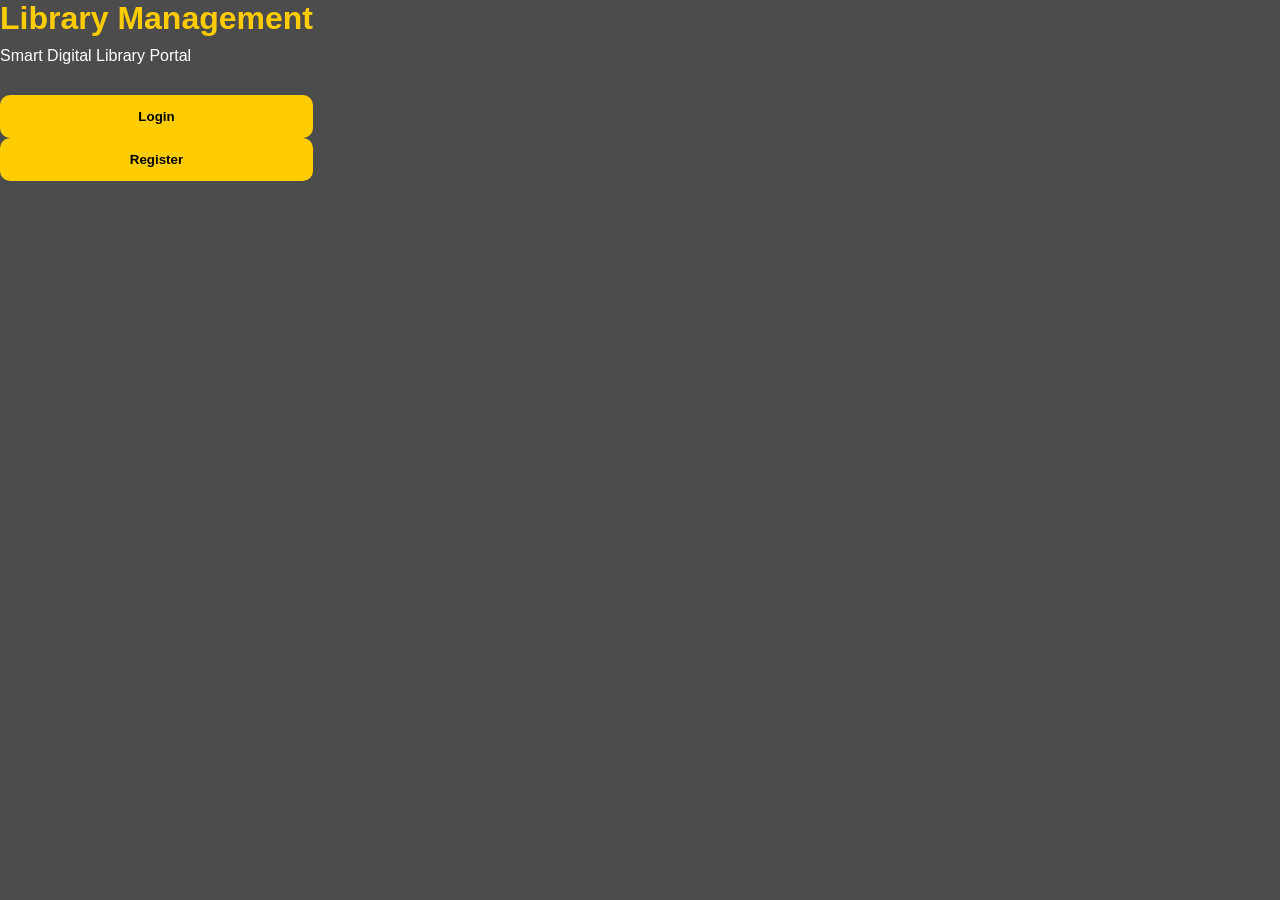
<file: index.html>
<!DOCTYPE html>
<html>
<head>
<meta charset="UTF-8">
<title>Library Management System</title>
<link rel="stylesheet" href="style.css">
</head>
<body>

<div class="container">

<h1>Library Management</h1>

<p>Smart Digital Library Portal</p>

<a href="login.html">
<button>Login</button>
</a>

<a href="register.html">
<button>Register</button>
</a>

</div>

</body>
</html>
</file>
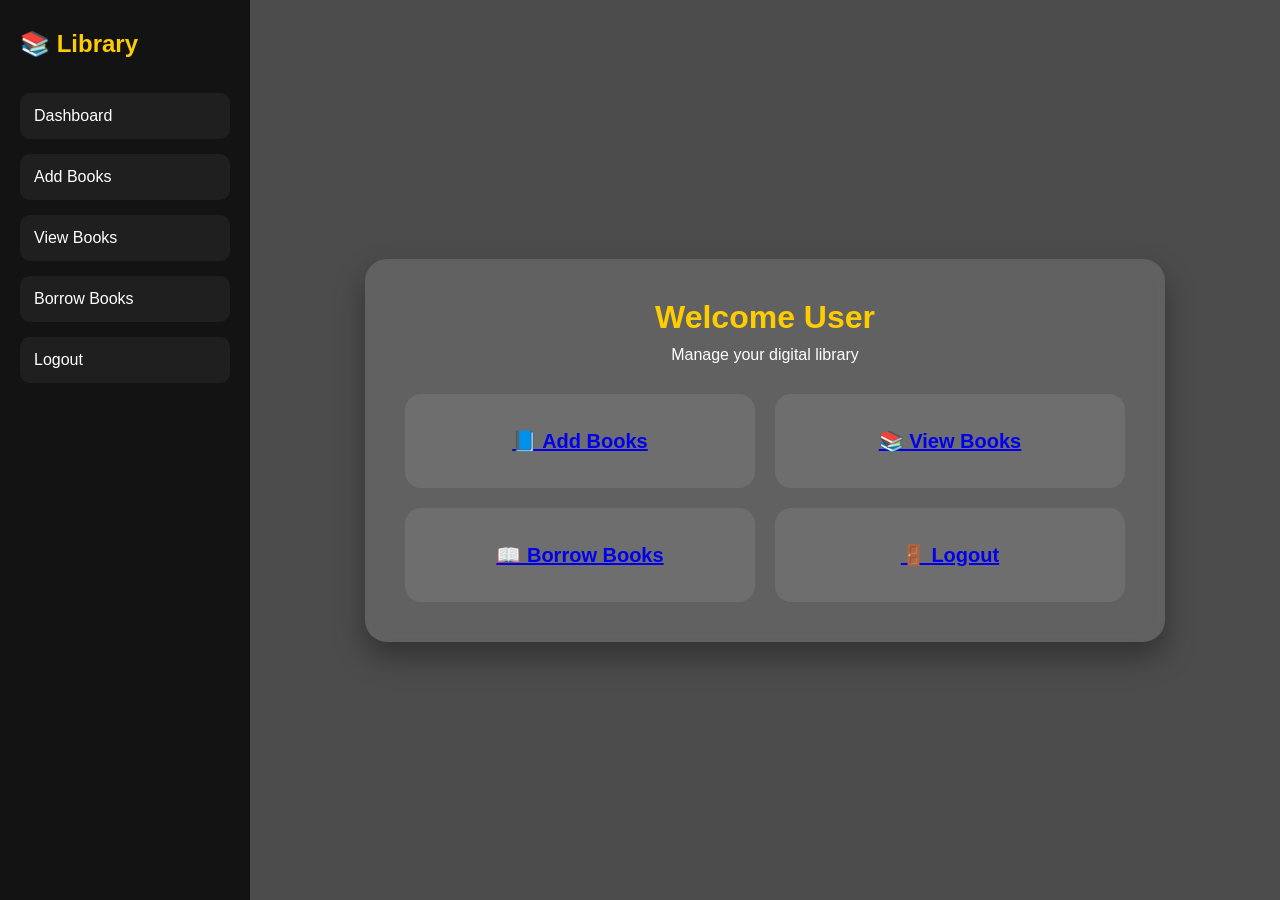
<file: dashboard.html>
<!DOCTYPE html>
<html>
<head>
<meta charset="UTF-8">
<title>User Dashboard</title>
<link rel="stylesheet" href="style.css">
</head>
<body>

<div class="sidebar">

<h2>📚 Library</h2>

<a href="dashboard.html">Dashboard</a>
<a href="AddBookServlet">Add Books</a>
<a href="ViewBookServlet">View Books</a>
<a href="BorrowBookServlet">Borrow Books</a>
<a href="login.html">Logout</a>

</div>

<div class="main">

<div class="glass">

<h1>Welcome User</h1>
<p>Manage your digital library</p>

<div class="cards">

<a href="AddBookServlet"><div class="card">📘 Add Books</div></a>

<a href="ViewBookServlet"><div class="card">📚 View Books</div></a>

<a href="BorrowBookServlet"><div class="card">📖 Borrow Books</div></a>

<a href="login.html"><div class="card">🚪 Logout</div></a>

</div>

</div>

</div>

</body>
</html>
</file>
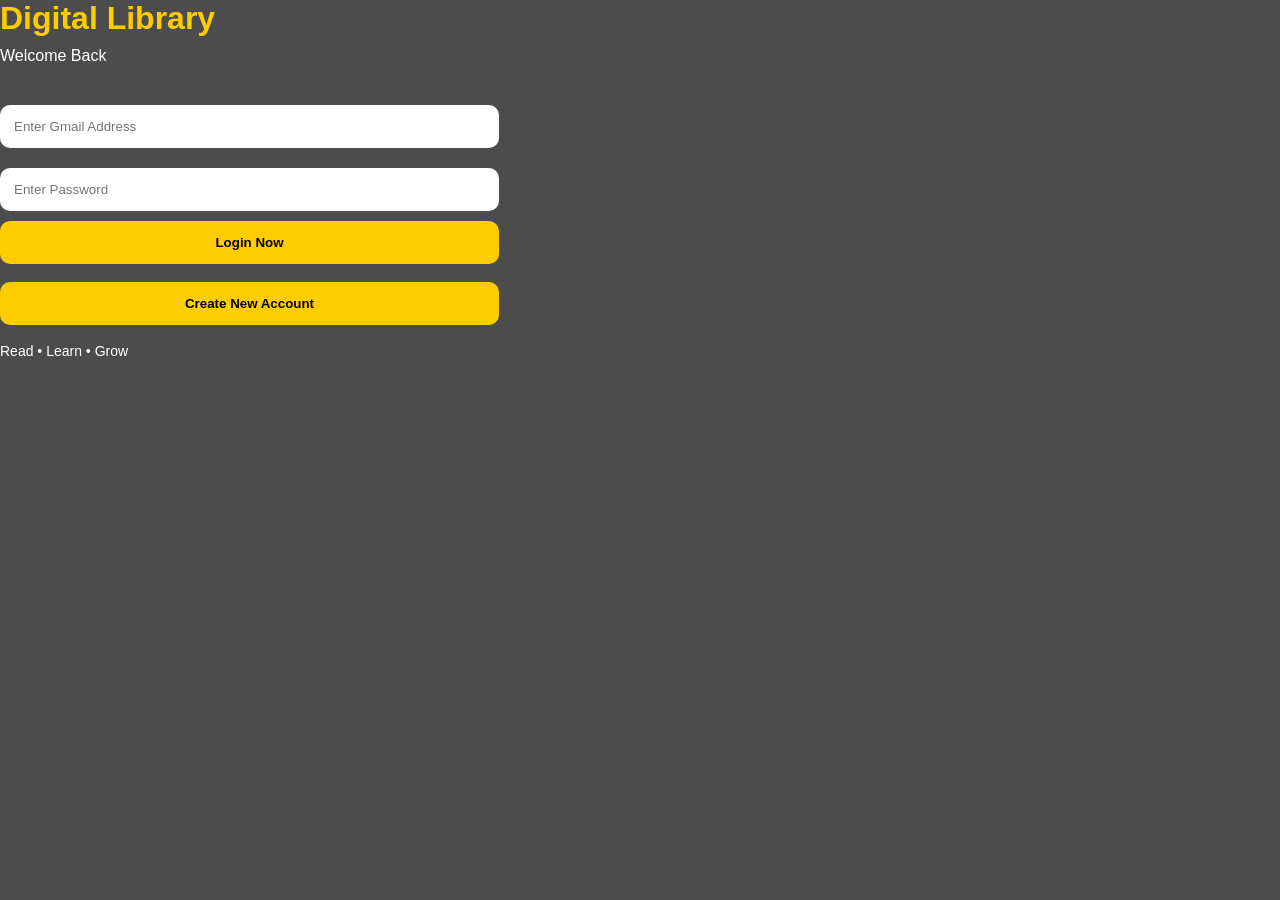
<file: login.html>
<!DOCTYPE html>
<html>
<head>
<meta charset="UTF-8">
<title>Login</title>
<link rel="stylesheet" href="style.css">
</head>
<body>

<div class="container">

    <h1>Digital Library</h1>

    <p>Welcome Back</p>

    <form action="LoginServlet" method="post">

        <input type="email" name="email" placeholder="Enter Gmail Address" required>

        <input type="password" name="password" placeholder="Enter Password" required>

        <button type="submit">Login Now</button>

    </form>

    <div style="margin-top:18px;">

        <a href="register.html">
            <button type="button">Create New Account</button>
        </a>

    </div>

    <p style="margin-top:18px; font-size:14px;">
        Read • Learn • Grow
    </p>

</div>

</body>
</html>
</file>
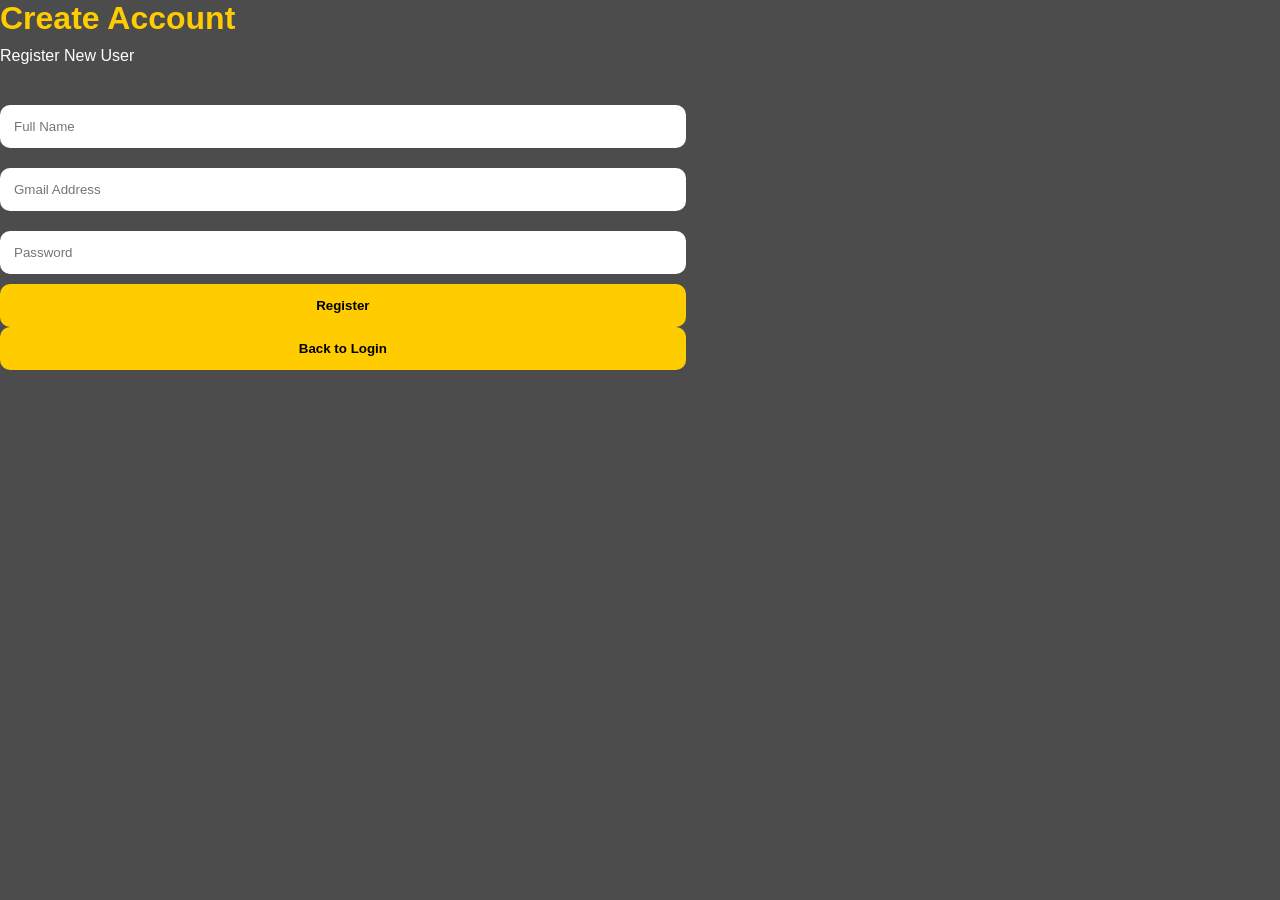
<file: register.html>
<!DOCTYPE html>
<html>
<head>
<meta charset="UTF-8">
<title>Create Account</title>
<link rel="stylesheet" href="style.css">
</head>
<body>

<div class="container">

<h1>Create Account</h1>

<p>Register New User</p>

<form action="RegisterServlet" method="post">

<input type="text" name="name" placeholder="Full Name" required>

<input type="email" name="email" placeholder="Gmail Address" required>

<input type="password" name="password" placeholder="Password" required>

<button type="submit">Register</button>

</form>

<a href="login.html">
<button>Back to Login</button>
</a>

</div>

</body>
</html>
</file>
<file: style.css>
*{
    margin:0;
    padding:0;
    box-sizing:border-box;
    font-family:'Segoe UI',sans-serif;
}

body{
    display:flex;
    min-height:100vh;
    background:
    linear-gradient(rgba(0,0,0,.7),rgba(0,0,0,.7)),
    url("https://images.unsplash.com/photo-1507842217343-583bb7270b66?auto=format&fit=crop&w=1600&q=80");
    background-size:cover;
    background-position:center;
    color:white;
}

.sidebar{
    width:250px;
    background:rgba(0,0,0,.75);
    padding:30px 20px;
    display:flex;
    flex-direction:column;
    gap:15px;
}

.sidebar h2{
    color:#ffcc00;
    margin-bottom:20px;
}

.sidebar a{
    text-decoration:none;
    color:white;
    padding:14px;
    border-radius:10px;
    transition:.3s;
    background:rgba(255,255,255,.05);
}

.sidebar a:hover{
    background:#ffcc00;
    color:black;
}

.main{
    flex:1;
    display:flex;
    justify-content:center;
    align-items:center;
    padding:30px;
}

.glass{
    width:800px;
    max-width:100%;
    background:rgba(255,255,255,.12);
    backdrop-filter:blur(10px);
    border-radius:22px;
    padding:40px;
    box-shadow:0 15px 30px rgba(0,0,0,.35);
    text-align:center;
}

h1{
    color:#ffcc00;
    margin-bottom:10px;
}

p{
    margin-bottom:30px;
}

.cards{
    display:grid;
    grid-template-columns:repeat(2,1fr);
    gap:20px;
}

.card{
    padding:35px;
    border-radius:16px;
    background:rgba(255,255,255,.08);
    font-size:20px;
    font-weight:bold;
    transition:.3s;
}

.card:hover{
    transform:translateY(-5px);
    background:#ffcc00;
    color:black;
}

input{
    width:100%;
    padding:14px;
    margin:10px 0;
    border:none;
    border-radius:10px;
}

button{
    width:100%;
    padding:14px;
    border:none;
    border-radius:10px;
    background:#ffcc00;
    font-weight:bold;
    cursor:pointer;
}
</file>
